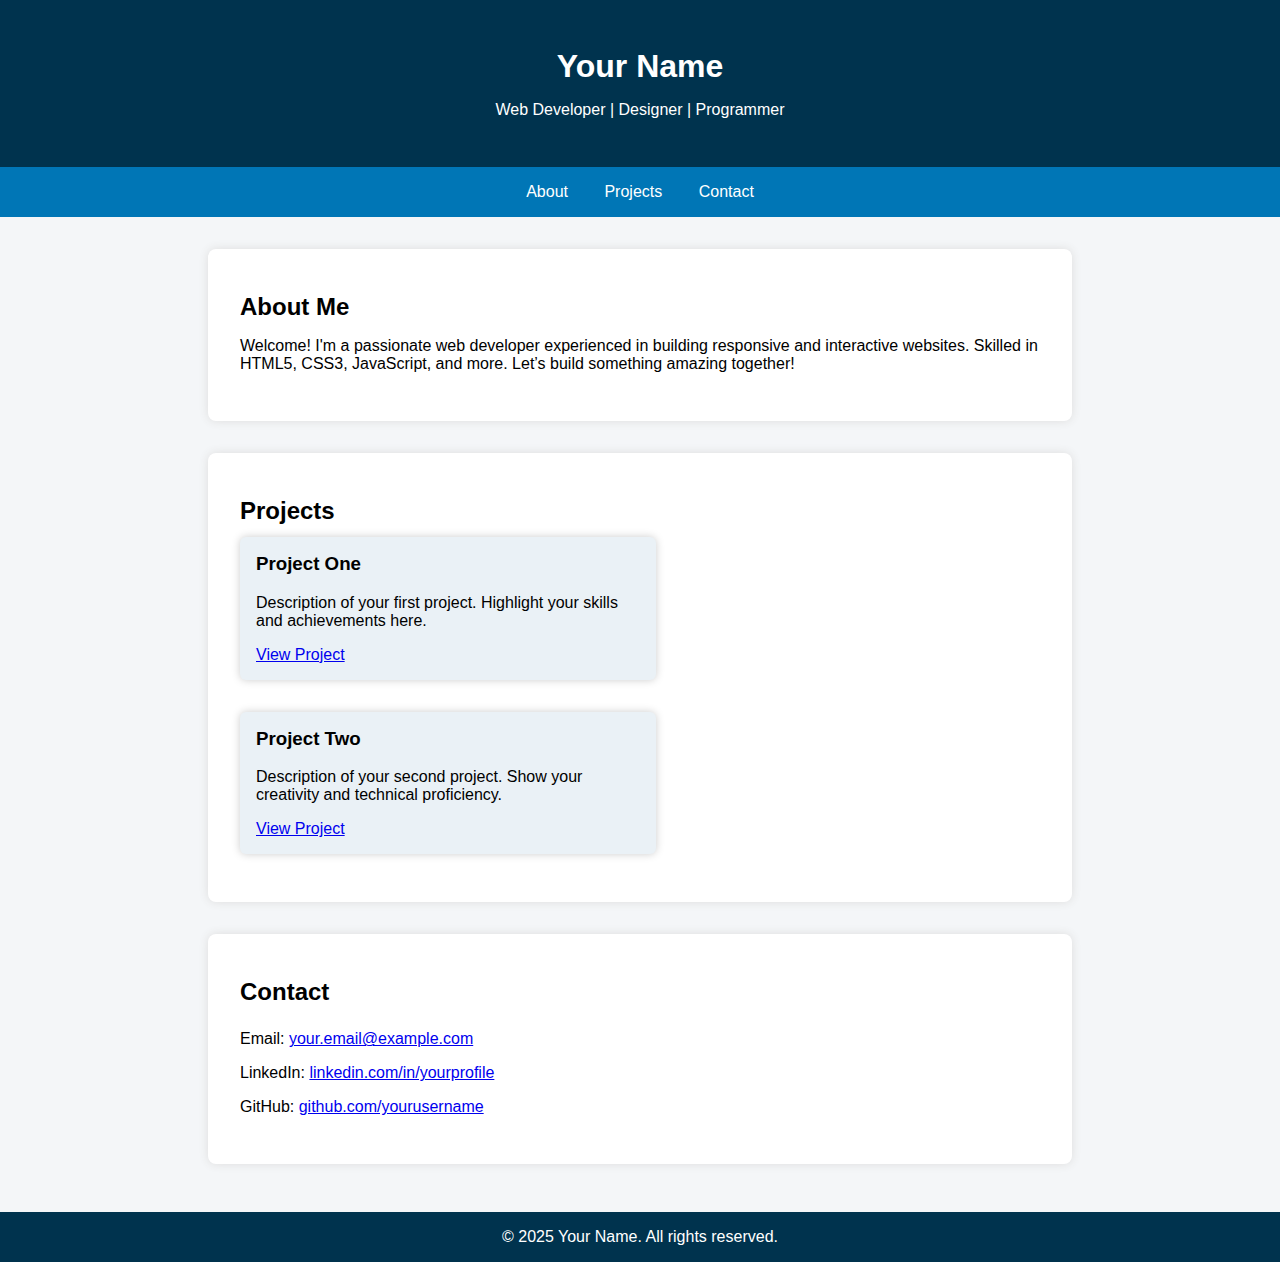
<file: index.html>
<!DOCTYPE html>
<html lang="en">
<head>
    <meta charset="UTF-8">
    <title>Your Portfolio</title>
    <meta name="viewport" content="width=device-width, initial-scale=1.0">
    <style>
        body {
            font-family: 'Segoe UI', Tahoma, Geneva, Verdana, sans-serif;
            margin: 0;
            padding: 0;
            background: #f4f6f8;
        }
        header {
            background: #00334e;
            color: #fff;
            padding: 2rem;
            text-align: center;
        }
        nav {
            background: #0076b6;
            padding: 1rem;
            text-align: center;
        }
        nav a {
            color: #fff;
            margin: 0 1rem;
            text-decoration: none;
            font-weight: 500;
        }
        section {
            padding: 2rem;
            max-width: 800px;
            margin: 2rem auto;
            background: #fff;
            border-radius: 8px;
            box-shadow: 0 0 10px #ddd;
        }
        h1, h2 {
            margin: 0.5em 0;
        }
        .projects {
            display: flex;
            flex-wrap: wrap;
            gap: 1rem;
        }
        .project-card {
            background: #eaf1f6;
            border-radius: 6px;
            box-shadow: 0 0 8px #ccc;
            width: calc(50% - 1rem);
            padding: 1rem;
            margin-bottom: 1rem;
        }
        .project-card h3 {
            margin-top: 0;
        }
        .contact-info {
            margin-top: 1.5rem;
        }
        footer {
            background: #00334e;
            color: #fff;
            text-align: center;
            padding: 1rem;
            margin-top: 3rem;
        }
        @media (max-width: 600px) {
            .projects {
                flex-direction: column;
            }
            .project-card {
                width: 100%;
            }
        }
    </style>
</head>
<body>
    <header>
        <h1>Your Name</h1>
        <p>Web Developer | Designer | Programmer</p>
    </header>
    <nav>
        <a href="#about">About</a>
        <a href="#projects">Projects</a>
        <a href="#contact">Contact</a>
    </nav>
    <section id="about">
        <h2>About Me</h2>
        <p>
            Welcome! I'm a passionate web developer experienced in building responsive and interactive websites.
            Skilled in HTML5, CSS3, JavaScript, and more. Let’s build something amazing together!
        </p>
    </section>
    <section id="projects">
        <h2>Projects</h2>
        <div class="projects">
            <div class="project-card">
                <h3>Project One</h3>
                <p>Description of your first project. Highlight your skills and achievements here.</p>
                <a href="#" target="_blank">View Project</a>
            </div>
            <div class="project-card">
                <h3>Project Two</h3>
                <p>Description of your second project. Show your creativity and technical proficiency.</p>
                <a href="#" target="_blank">View Project</a>
            </div>
            <!-- Add more projects as needed -->
        </div>
    </section>
    <section id="contact">
        <h2>Contact</h2>
        <div class="contact-info">
            <p>Email: <a href="mailto:your.email@example.com">your.email@example.com</a></p>
            <p>LinkedIn: <a href="#" target="_blank">linkedin.com/in/yourprofile</a></p>
            <p>GitHub: <a href="#" target="_blank">github.com/yourusername</a></p>
        </div>
    </section>
    <footer>
        &copy; 2025 Your Name. All rights reserved.
    </footer>
</body>
</html>
</file>
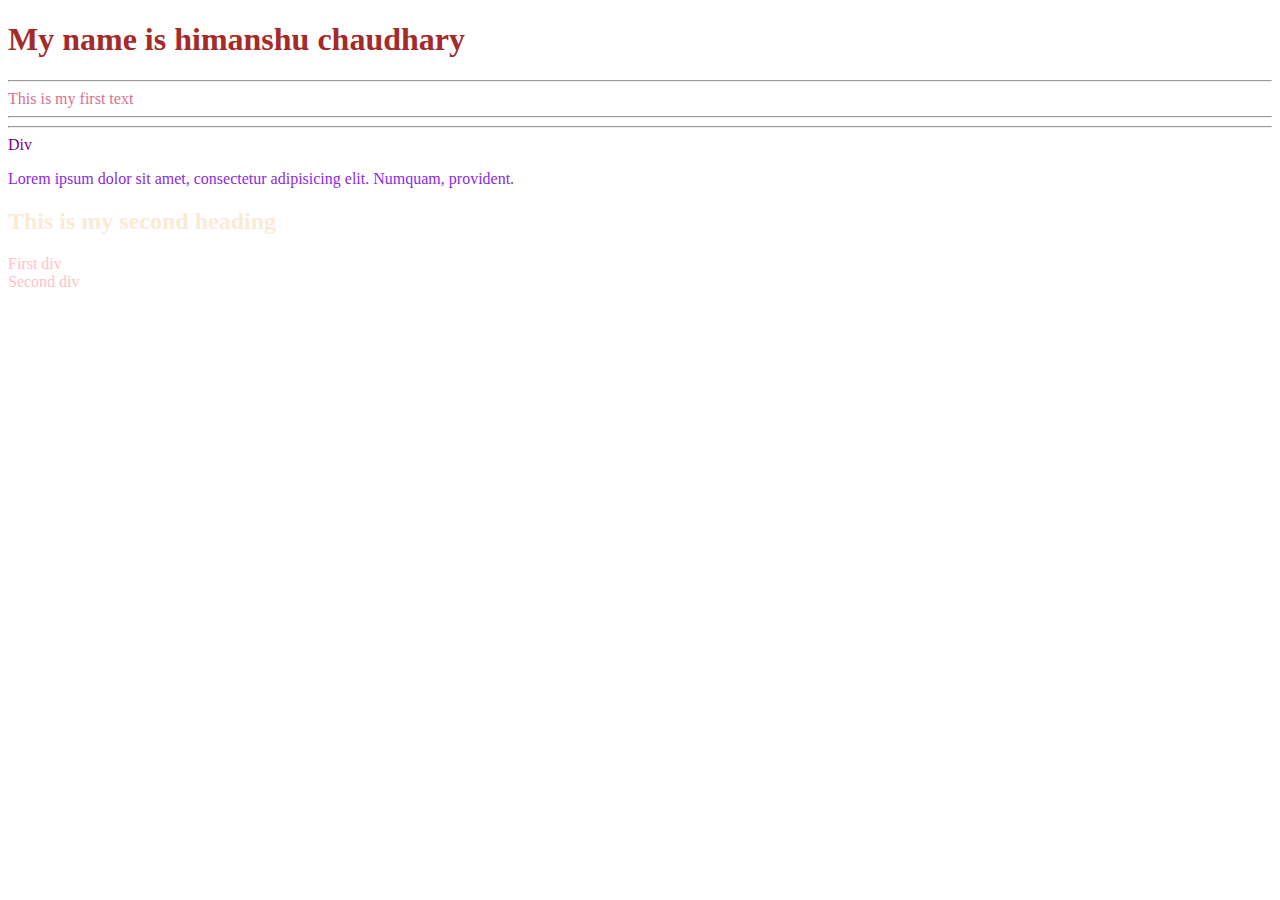
<file: practice/index.html>
<!DOCTYPE html>
<html lang="en">
<head>
    <title>Practice set 1</title>
    <link rel="stylesheet" href="index.css">
    <style>
        #heading {
            color:palevioletred
        }
        #First_div {
            color:purple
        }
        p {
            color:blueviolet
        }
        .second_heading {
            color:antiquewhite
        }
        #Div_10,#Div_20 {
            color:pink
        }
        </style>
</head>
<body>
<h1 style="color:brown">My name is himanshu chaudhary</h1>
<hr>
<div id="heading" >This is my first text</div>
<hr>
<!--Hello everyone my name is himanshu-->
<hr>
<div id="First_div">Div</div>
<p>Lorem ipsum dolor sit amet, consectetur adipisicing elit. Numquam, provident.</p>
<h2 class="second_heading">This is my second heading</h2>
<div id="Div_10">First div</div>
<div id="Div_20">Second div</div>
</body>
</html>
</file>
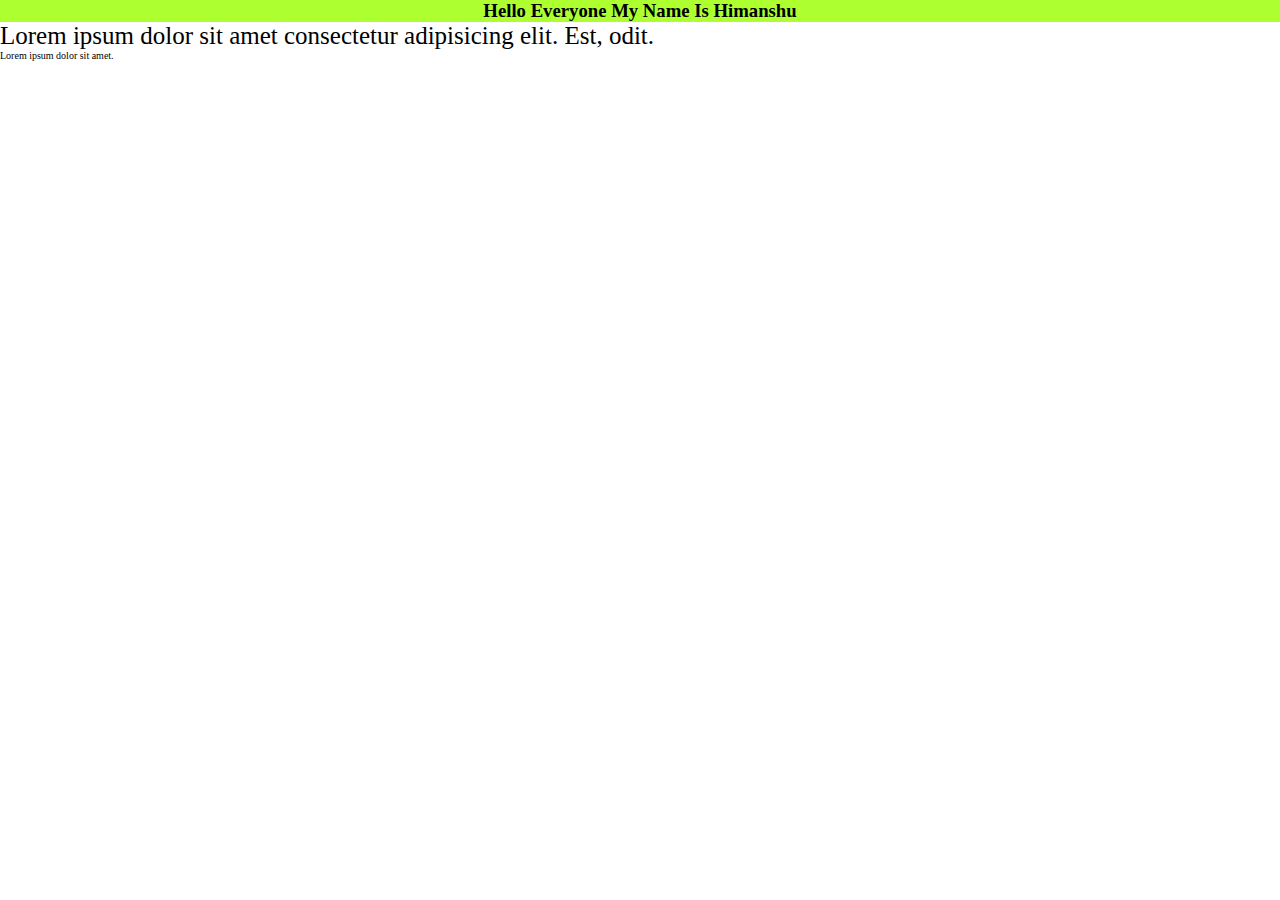
<file: myntra.html>
<!DOCTYPE html>
<html lang="en">
<head>
    <title>Text Align</title>
    <style>
        *{
            margin:0%;
            padding: 0;
            font-family:'Times New Roman';
        }
        #Box1 {
            background-color: greenyellow;
            text-transform: capitalize;
            text-align: center;
        }
        #inner {
            font-size: 10px;
        }
        #outer {
            font-size: 25px;
        }

    </style>
</head>
<body>
<h3 id="Box1">Hello everyone my name is himanshu</h3>
<div id="outer">Lorem ipsum dolor sit amet consectetur adipisicing elit. Est, odit.
    <div id="inner">Lorem ipsum dolor sit amet.</div>
</div>
</body>
</html>
</file>
<file: practice/index.css>
#heading {
    color:darkkhaki
}
</file>
